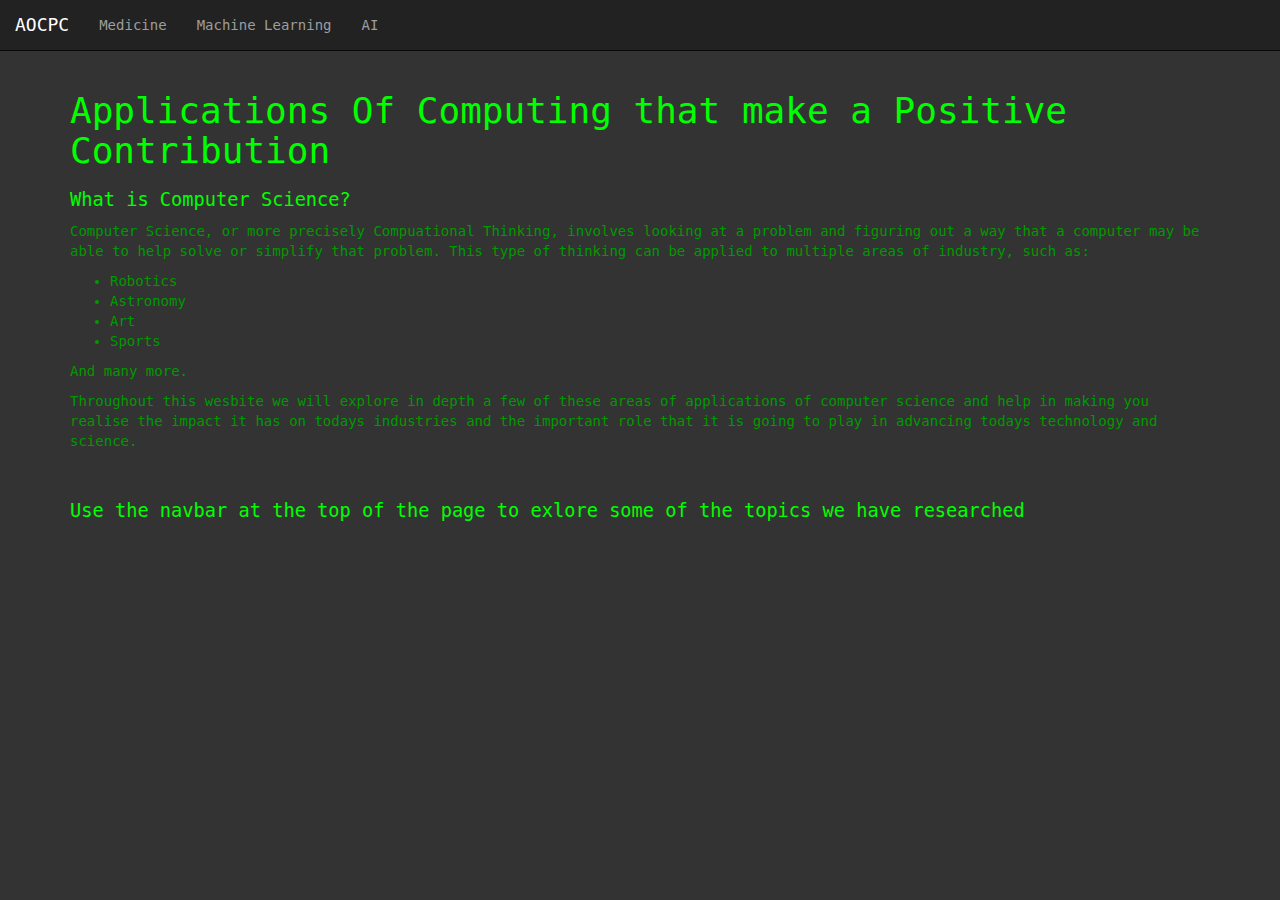
<file: index.html>
<!DOCTYPE html>
<html lang="en">
<head>
	<meta charset="utf-8">
	<meta name="viewport" content="width=device-width, initial-scale=1">
	<link rel="stylesheet" href="https://maxcdn.bootstrapcdn.com/bootstrap/3.4.0/css/bootstrap.min.css">
	<script src="https://ajax.googleapis.com/ajax/libs/jquery/3.4.1/jquery.min.js"></script>
	<script src="https://maxcdn.bootstrapcdn.com/bootstrap/3.4.0/js/bootstrap.min.js"></script>

	<link rel="stylesheet" href="base.css">
	<title>AOCPC</title>
</head>
<body>
	<!–– Nice navbar *wink *wink -->
	<nav class="navbar navbar-inverse navbar-static-top">
	  <div class="container-fluid">
		<div class="navbar-header">
		  <a class="navbar-brand" href="index.html">AOCPC</a>
		</div>
		<ul class="nav navbar-nav">
		  <li><a href="medicine.html">Medicine</a></li>
		  <li><a href="machinelearning.html">Machine Learning</a></li>
		  <li><a href="ai.html">AI</a></li>
		</ul>
	  </div>
	</nav>

	<div class="container">
		<h1>Applications Of Computing that make a Positive Contribution</h1>
		<h2>What is Computer Science?</h2>
        <p>Computer Science, or more precisely Compuational Thinking, involves looking at a problem and figuring out a way that a computer may be able to help solve or simplify that problem. This type of thinking can be applied to multiple areas of industry, such as:</p>
	<!–– I think you mean compu(T)ational thinking :) -->
		<ul>
			<li>Robotics</li>
			<li>Astronomy</li>
			<li>Art</li>
			<li>Sports</li>
		</ul>
        <p>And many more.</p>
		<p>Throughout this wesbite we will explore in depth a few of these areas of applications of computer science and help in making you realise the impact it has on todays industries and the important role that it is going to play in advancing todays technology and science.</p>
		<br />
		<h2>Use the navbar at the top of the page to exlore some of the topics we have researched</h2>
	</div>
<!–– Bit of a weird indentation for your paragraph elements, otherwise all seems good -->
</body>
</html>
</file>
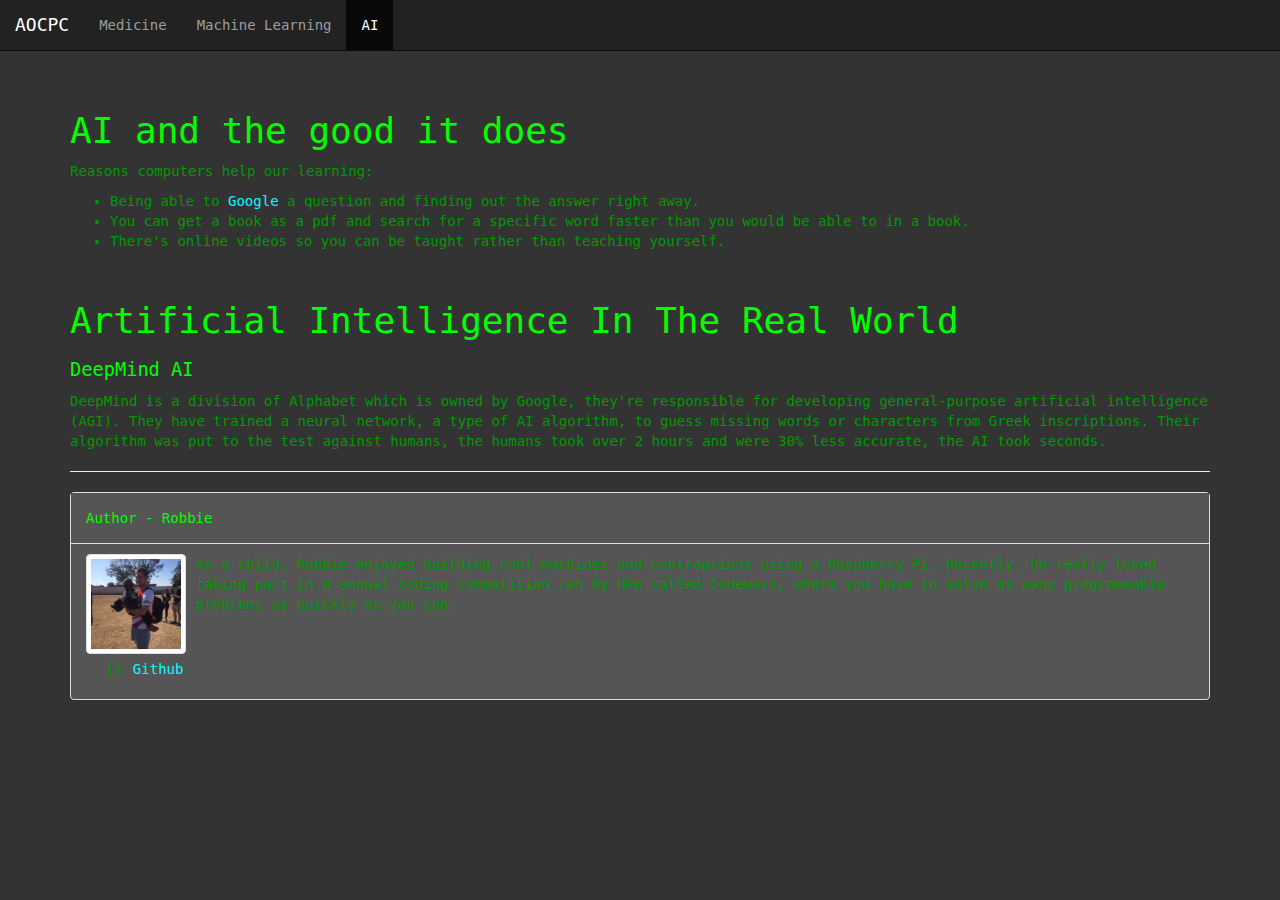
<file: ai.html>
<!DOCTYPE html>
<html lang="en">
<head>
	<meta charset="utf-8">
	<meta name="viewport" content="width=device-width, initial-scale=1">
	<link rel="stylesheet" href="https://maxcdn.bootstrapcdn.com/bootstrap/3.4.0/css/bootstrap.min.css">
	<script src="https://ajax.googleapis.com/ajax/libs/jquery/3.4.1/jquery.min.js"></script>
	<script src="https://maxcdn.bootstrapcdn.com/bootstrap/3.4.0/js/bootstrap.min.js"></script>

	<link rel="stylesheet" href="base.css">
	<title>AI</title>
</head>
<body>
	<nav class="navbar navbar-inverse navbar-static-top">
	  <div class="container-fluid">
		<div class="navbar-header">
		  <a class="navbar-brand" href="index.html">AOCPC</a>
		</div>
		<ul class="nav navbar-nav">
		  <li><a href="medicine.html">Medicine</a></li>
		  <li><a href="machinelearning.html">Machine Learning</a></li>
		  <li class="active"><a href="ai.html">AI</a></li>
		</ul>
	  </div>
	</nav>
	
	<div class="container">
<<<<<<< HEAD
	<h1>AI and the good it does</h1>
	<p>Reasons computers help our learning:</p>
	<ul>
    		<li>Being able to <a href="http:www.google.com">Google</a> a question and finding out the answer right away.</li>
    		<li>You can get a book as a pdf and search for a specific word faster than you would be able to in a book.</li>
    		<li>There's online videos so you can be taught rather than teaching yourself.</li>
	</ul>	
=======
	<h1>Artificial Intelligence In The Real World</h1>
	<h2>DeepMind AI</h2>
	<p>
		DeepMind is a division of Alphabet which is owned by Google, they're responsible 
		for developing general-purpose artificial intelligence (AGI). They have trained a 
		neural network, a type of AI algorithm, to guess missing words or characters from Greek
		inscriptions. Their algorithm was put to the test against humans, the humans took over 
		2 hours and were 30% less accurate, the AI took seconds.
	</p>
	
	<hr />
	<div id="author" class="panel panel-default" >
		<div class="panel-body">Author - Robbie</div>
		<div class="panel-footer">
		<div style="overflow: auto">
			<img src="robbie.jpg" class="img-thumbnail" />
			<div id="author-text">
				<p>As a child, Robbie enjoyed building cool machines and contraptions using a Raspberry Pi. Recently, he really loved taking part in a annual coding competition ran by HPe called Codewars, where you have to solve as many programmable problems as quickly as you can.</p>
			</div>
		</div>
		<ul>
			<li><a target="blank" href="https://github.com/rpybus9012">Github</a></li>
		</ul>
		</div>
	</div>
>>>>>>> 79ac5eb569c602a48acd19f97348bb4a93ae9c69
	</div>
</body>

<!–– The page is so empty it is a little sad. Why are there text artifacts in the page though? you can't see them because they are grey on grey, bu they are still there... -->
</html>
</file>
<file: base.css>
:root {
	--bg: #333333;
	--bg2: #555555;
	--colour1: #00FF00;
	--colour2: #009900;
	--colour3: #00FFFF;
}

body {
	background-color: var(--bg);
	font-family: monospace;
}

h1, h2 {
	color: var(--colour1);
}

h2 {
	font-size: 14pt;
}

p, li {
	color: var(--colour2);
}

a {
	color: var(--colour3);
}

.navbar-brand {
	background-color: var(--bg2);
}

#author div {
	background-color: var(--bg2);
	color: var(--colour1);
}
#author img {
	width: 100px;
	float: left;
	overflow: auto;
}
#author #author-text {
	display: inline;
}
#author #author-text p {
	padding-left: 110px;
}
#author ul {
	list-style-type: none;
	margin-top: 5px;
}
#author ul li:before {
	content: '{}';
	margin-left: -20px;
	margin-right: 10px;
}
</file>
